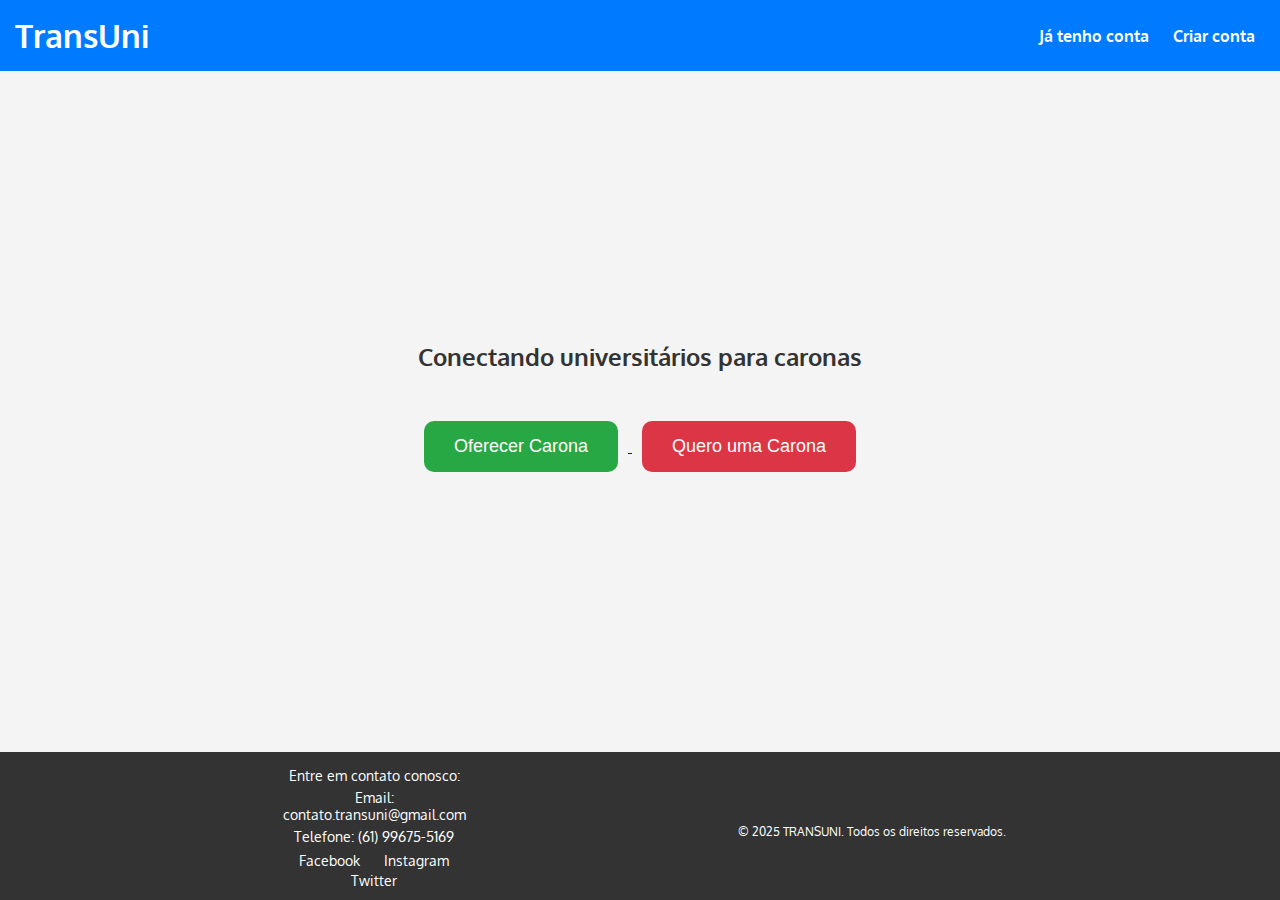
<file: index.html>
<!DOCTYPE html>
<html lang="pt-br">
<head>
    <meta charset="UTF-8">
    <meta name="viewport" content="width=device-width, initial-scale=1.0">
    <title>TransUni</title>
    <link rel="stylesheet" href="css/style.css">
    <link href="https://fonts.googleapis.com/css2?family=Oxygen:wght@400;700&display=swap" rel="stylesheet">


    
</head>
<body>

    <header>
        <h1>TransUni</h1>
        <nav>
            <a href="loguin.html">Já tenho conta</a>
            <a href="criar-conta.html">Criar conta</a>
        </nav>
    </header>

    <main>
        <h2 class="botoes">Conectando universitários para caronas</h2>
        <div class="botoes">
            <a href="oferecer-carona.html">
                <button class="btn oferecer">Oferecer Carona</button>
            </a>
            <a href="quero-carona.html">
                <button class="btn pegar">Quero uma Carona</button>
            </a>
        </div>
    </main>

    <footer>
        <div class="footer-content">
            <p>Entre em contato conosco:</p>
            <p>Email: contato.transuni@gmail.com</p>
            <p>Telefone: (61) 99675-5169</p>
            <div class="social-media">
                <a href="#">Facebook</a>
                <a href="https://www.instagram.com/victorhugomt__/">Instagram</a>
                <a href="#">Twitter</a>
            </div>
        </div>
        <div class="footer-bottom">
            <p>&copy; 2025 TRANSUNI. Todos os direitos reservados.</p>
        </div>
    </footer>

</body>
</html>
</file>
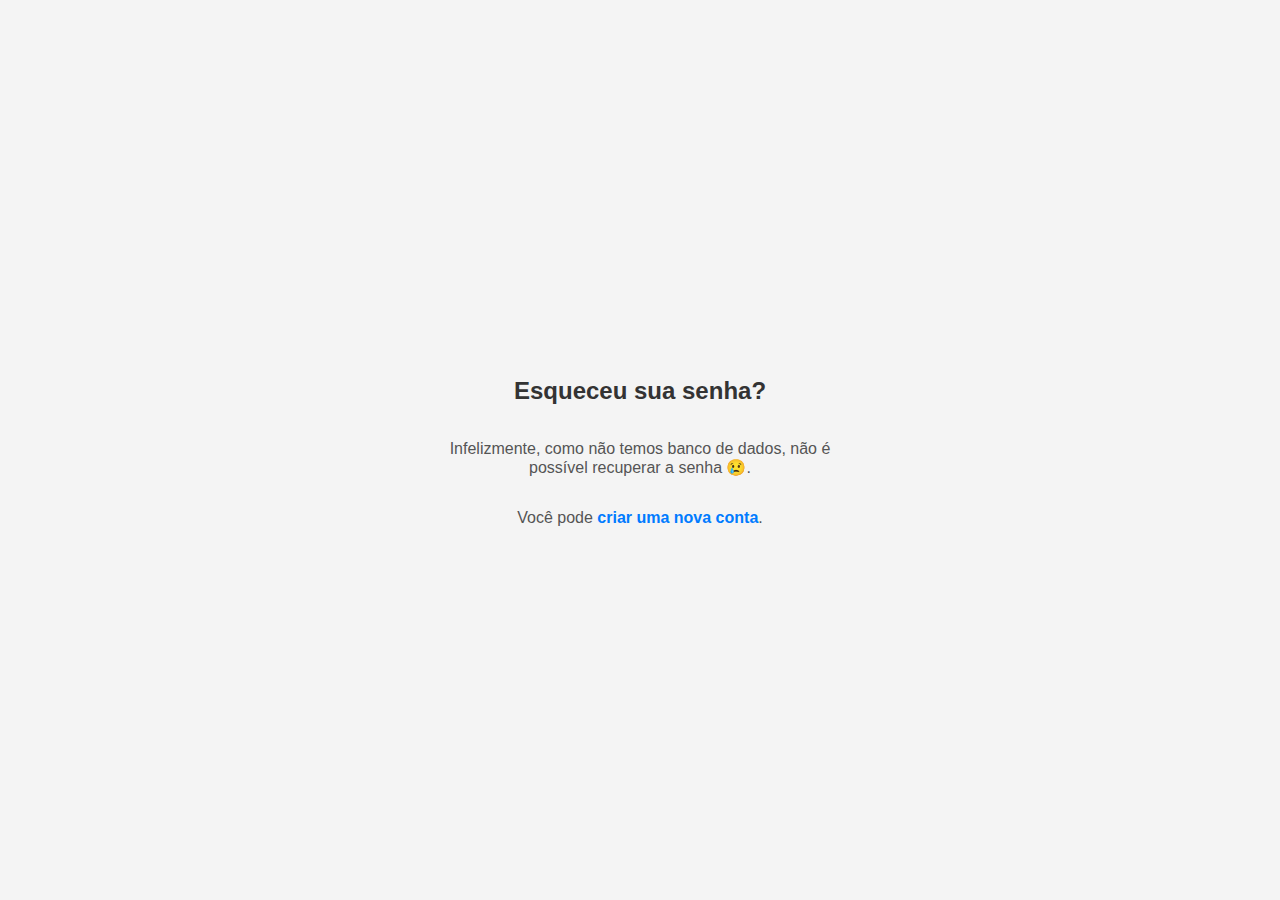
<file: esqueceu.html>
<!DOCTYPE html>
<html lang="pt-br">
<head>
  <meta charset="UTF-8" />
  <meta name="viewport" content="width=device-width, initial-scale=1.0"/>
  <title>Esqueceu a Senha - TransUni</title>
  <style>
    body {
      font-family: 'Oxygen', 'san-serif';
      margin: 0;
      padding: 0;
      background-color: #f4f4f4;
      text-align: center;
      display: flex;
      flex-direction: column;
      height: 100vh;
    }

    main {
      flex: 1;
      display: flex;
      flex-direction: column;
      justify-content: center;
      align-items: center;
      font-family: 'Lucida Sans', 'Lucida Sans Regular', 'Lucida Grande', 'Lucida Sans Unicode', Geneva, Verdana, sans-serif;
      padding: 20px;
    }

    h2 {
      color: #333;
    }

    p {
      font-size: 16px;
      color: #555;
      max-width: 400px;
    }

    a {
      color: #007bff;
      text-decoration: none;
      font-weight: bold;
    }

    a:hover {
      text-decoration: underline;
    }

    /* Responsividade */
    @media screen and (max-width: 480px) {
      p {
        font-size: 14px;
        max-width: 280px;
      }
    }
  </style>
</head>
<body>

  <main>
    <h2>Esqueceu sua senha?</h2>
    <p>Infelizmente, como não temos banco de dados, não é possível recuperar a senha 😢.</p>
    <p>Você pode <a href="criar-conta.html">criar uma nova conta</a>.</p>
  </main>

</body>
</html>
</file>
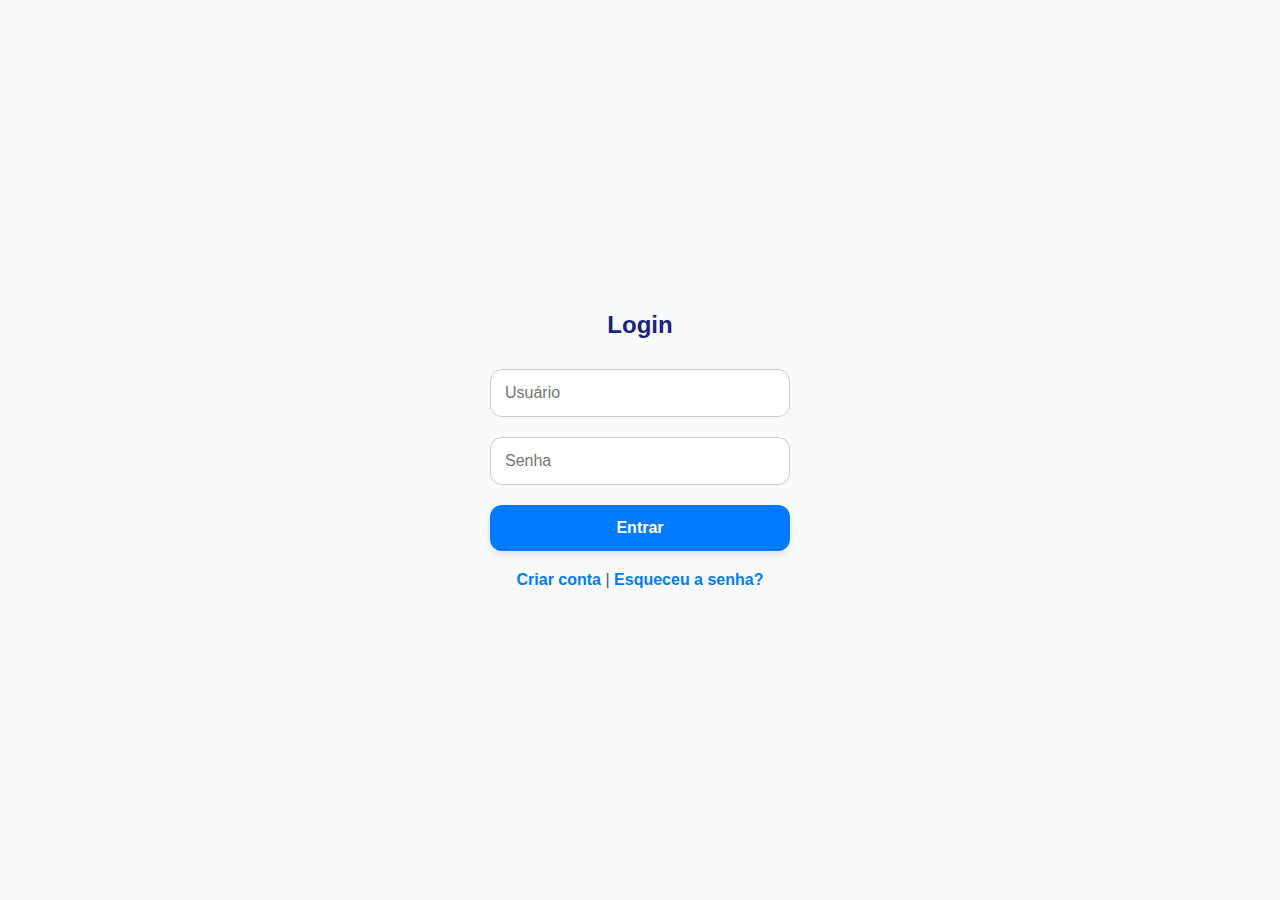
<file: login.html>
<!DOCTYPE html>
<html lang="pt-br">
<head>
  <meta charset="UTF-8" />
  <meta name="viewport" content="width=device-width, initial-scale=1.0"/>
  <title>Login - TransUni</title>
  <style>
    /* Reset básico */
    * {
      margin: 0;
      padding: 0;
      box-sizing: border-box;
    }

    body {
      font-family: 'Inter', sans-serif;
      background-color: #f9fafb;
      color: #333;
      display: flex;
      flex-direction: column;
      min-height: 100vh;
    }

    /* HEADER - caso queira adicionar depois */
    header {
      background-color: #0d47a1;
      color: white;
      padding: 20px 40px;
      display: flex;
      justify-content: space-between;
      align-items: center;
      flex-wrap: wrap;
      box-shadow: 0 2px 5px rgba(0,0,0,0.1);
    }

    header h1 {
      font-size: 28px;
      margin: 0;
    }

    nav a, #menu-usuario {
      font-weight: 500;
      color: white;
      text-decoration: none;
      font-size: 16px;
    }

    /* MAIN */
    main {
      flex: 1;
      display: flex;
      flex-direction: column;
      justify-content: center;
      align-items: center;
      padding: 40px 20px;
      text-align: center;
    }

    h2 {
      font-size: 24px;
      margin-bottom: 30px;
      color: #1a237e;
    }

    form {
      display: flex;
      flex-direction: column;
      gap: 20px;
      width: 300px;
      max-width: 90vw;
    }

    input[type="text"],
    input[type="password"] {
      padding: 14px;
      font-size: 16px;
      border: 1px solid #ccc;
      border-radius: 12px;
      width: 100%;
      box-sizing: border-box;
      transition: border-color 0.3s;
    }

    input[type="text"]:focus,
    input[type="password"]:focus {
      outline: none;
      border-color: #1a237e;
      box-shadow: 0 0 5px rgba(26,35,126,0.5);
    }

    .btn {
      padding: 14px 32px;
      font-size: 16px;
      border-radius: 12px;
      border: none;
      cursor: pointer;
      font-weight: 600;
      background-color: #007bff;
      color: white;
      box-shadow: 0 4px 8px rgba(0,0,0,0.1);
      transition: all 0.3s ease;
    }

    .btn:hover {
      transform: translateY(-3px);
      opacity: 0.9;
    }

    p {
      margin-top: 20px;
      font-size: 16px;
      color: #555;
    }

    p a {
      color: #007bff;
      text-decoration: none;
      font-weight: bold;
    }

    p a:hover {
      text-decoration: underline;
    }

    /* RESPONSIVO */
    @media (max-width: 768px) {
      main {
        padding: 20px 10px;
      }

      form {
        width: 100%;
      }

      .btn {
        width: 100%;
      }
    }
  </style>
</head>
<body>

  <main>
    <h2>Login</h2>
    <form id="loginForm">
      <input type="text" id="usuario" placeholder="Usuário" required>
      <input type="password" id="senha" placeholder="Senha" required>
      <button type="submit" class="btn">Entrar</button>
    </form>

    <p><a href="criar-conta.html">Criar conta</a> | <a href="esqueceu.html">Esqueceu a senha?</a></p>
  </main>

  <script src="js/auth.js"></script>
</body>
</html>
</file>
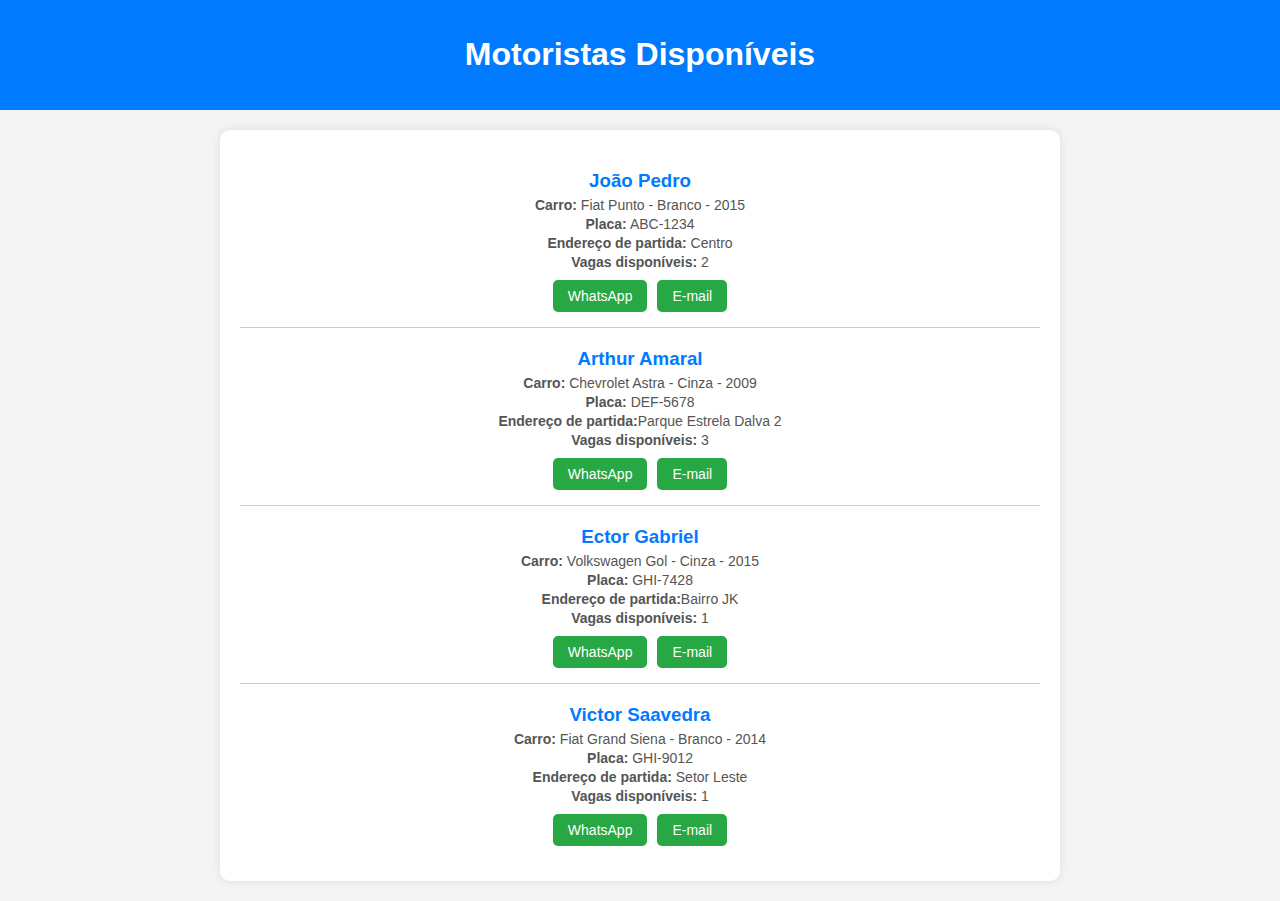
<file: motoristas-disponiveis.html>
<!DOCTYPE html>
<html lang="pt-br">
<head>
    <meta charset="UTF-8">
    <meta name="viewport" content="width=device-width, initial-scale=1.0">
    <title>Motoristas Disponíveis</title>
    <style>
body {
    font-family: Arial, sans-serif;
    margin: 0;
    padding: 0;
    background-color: #f4f4f4;
    text-align: center;
}

header {
    background-color: #007bff;
    color: white;
    padding: 15px;
}

.container {
    max-width: 800px;
    margin: 20px auto;
    background: white;
    padding: 20px;
    border-radius: 10px;
    box-shadow: 0px 0px 10px rgba(0, 0, 0, 0.1);
}

.motorista {
    border-bottom: 1px solid #ccc;
    padding: 15px 0;
}

.motorista:last-child {
    border-bottom: none;
}

.motorista h3 {
    margin: 5px 0;
    color: #007bff;
}

.motorista p {
    margin: 3px 0;
    font-size: 14px;
    color: #555;
}

.contato {
    margin-top: 10px;
    display: flex;
    justify-content: center;
    gap: 10px;
    flex-wrap: wrap;
}

.contato a {
    text-decoration: none;
    color: white;
    background: #28a745;
    padding: 8px 15px;
    border-radius: 5px;
    display: inline-block;
    font-size: 14px;
}

.contato a:hover {
    opacity: 0.8;
}

/* Responsividade */
@media (max-width: 768px) {
    .container {
        width: 90%;
        padding: 15px;
    }

    .motorista p {
        font-size: 13px;
    }

    .contato {
        flex-direction: column;
        align-items: center;
    }

    .contato a {
        width: 80%;
        text-align: center;
    }
}

@media (max-width: 480px) {
    .motorista p {
        font-size: 12px;
    }

    .contato a {
        width: 100%;
    }
}
    </style>
</head>
<body>

<header>
    <h1>Motoristas Disponíveis</h1>
</header>

<div class="container">
    <div class="motorista">
        <h3>João Pedro</h3>
        <p><strong>Carro:</strong> Fiat Punto - Branco - 2015</p>
        <p><strong>Placa:</strong> ABC-1234</p>
        <p><strong>Endereço de partida:</strong> Centro</p>
        <p><strong>Vagas disponíveis:</strong> 2</p>
        <div class="contato">
            <a href="https://wa.me/5561983338660" target="_blank">WhatsApp</a>
            <a href="mailto:joao@email.com">E-mail</a>
        </div>
    </div>

    <div class="motorista">
        <h3>Arthur Amaral</h3>
        <p><strong>Carro:</strong> Chevrolet Astra - Cinza - 2009</p>
        <p><strong>Placa:</strong> DEF-5678</p>
        <p><strong>Endereço de partida:</strong>Parque Estrela Dalva 2</p>
        <p><strong>Vagas disponíveis:</strong> 3</p>
        <div class="contato">
            <a href="https://wa.me/5561999313061" target="_blank">WhatsApp</a>
            <a href="mailto:arthur@email.com">E-mail</a>
        </div>
    </div>

    <div class="motorista">
        <h3>Ector Gabriel</h3>
        <p><strong>Carro:</strong> Volkswagen Gol - Cinza - 2015</p>
        <p><strong>Placa:</strong> GHI-7428</p>
        <p><strong>Endereço de partida:</strong>Bairro JK</p>
        <p><strong>Vagas disponíveis:</strong> 1</p>
        <div class="contato">
            <a href="https://wa.me/5561992747272" target="_blank">WhatsApp</a>
            <a href="mailto:gabriel@email.com">E-mail</a>
        </div>
    </div>

    <div class="motorista">
        <h3>Victor Saavedra</h3>
        <p><strong>Carro:</strong> Fiat Grand Siena - Branco - 2014</p>
        <p><strong>Placa:</strong> GHI-9012</p>
        <p><strong>Endereço de partida:</strong> Setor Leste</p>
        <p><strong>Vagas disponíveis:</strong> 1</p>
        <div class="contato">
            <a href="https://wa.me/5561996755169" target="_blank">WhatsApp</a>
            <a href="mailto:victor@email.com">E-mail</a>
        </div>
    </div>

</div>

</body>
</html>
</file>
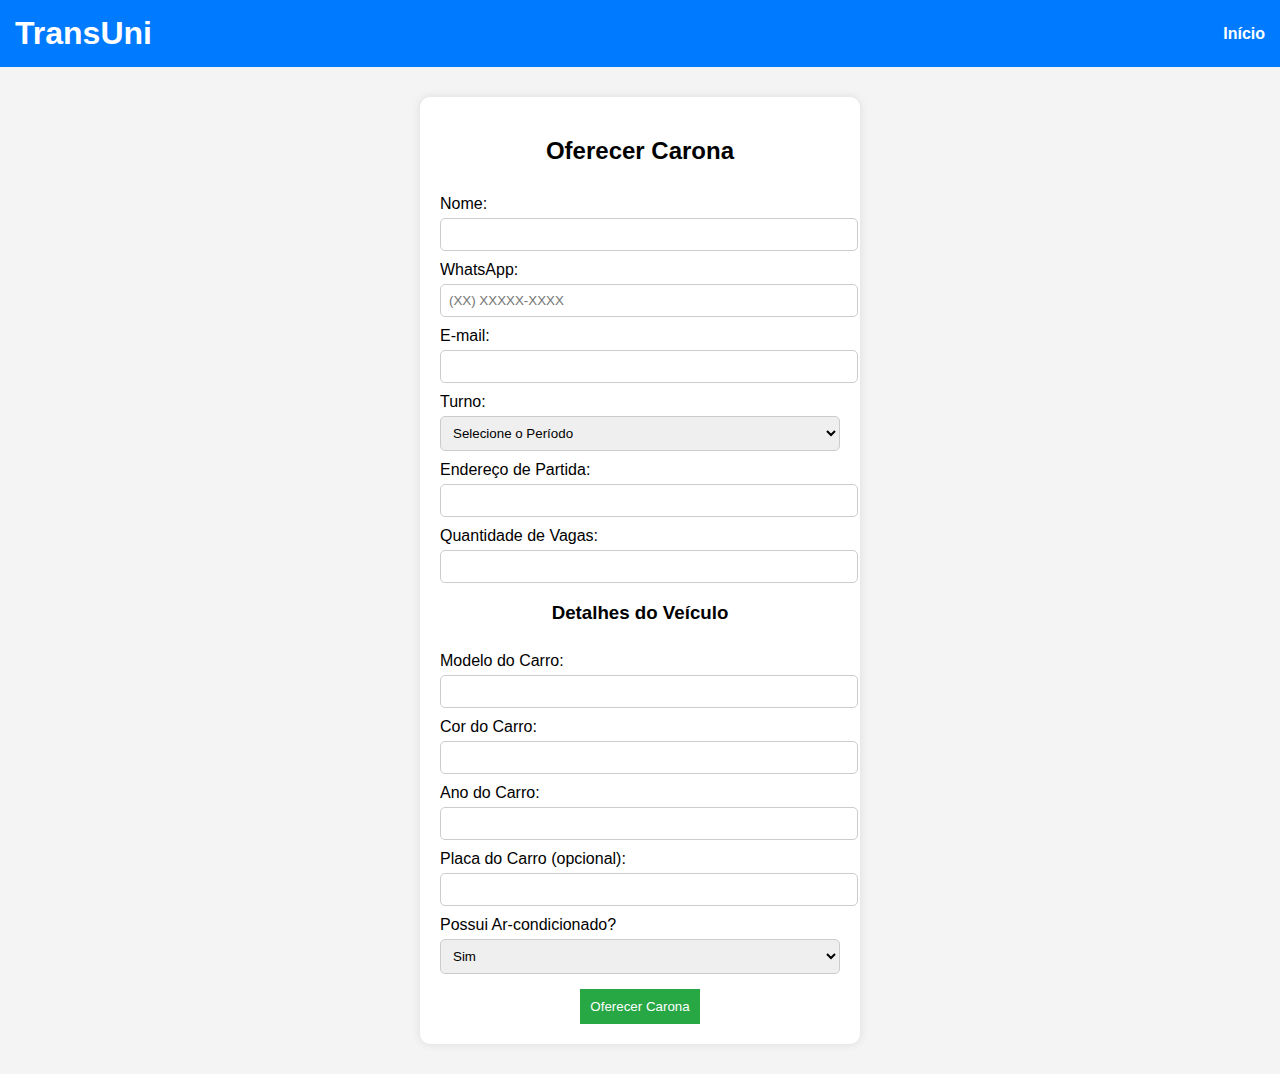
<file: oferecer-carona.html>
<!DOCTYPE html>
<html lang="pt-br">
<head>
    <meta charset="UTF-8">
    <meta name="viewport" content="width=device-width, initial-scale=1.0">
    <title>Oferecer Carona</title>
    <link rel="stylesheet" href="css/oferecer-carona.css">
</head>
<body>

    <header>
        <h1>TransUni</h1>
        <nav>
            <a href="index.html">Início</a>
        </nav>
    </header>

    <main>
        <h2>Oferecer Carona</h2>
        <form action="#" method="POST">
            <label for="nome">Nome:</label>
            <input type="text" id="nome" name="nome" required>

            <label for="whatsapp">WhatsApp:</label>
            <input type="tel" id="whatsapp" name="whatsapp" required placeholder="(XX) XXXXX-XXXX">

            <label for="email">E-mail:</label>
            <input type="email" id="email" name="email" required>

            <label for="Turno">Turno:</label>
            <select id="Turno" name="Turno" required>
                <option value="" disabled selected>Selecione o Período</option>
                <option value="manha">Manhã</option>
                <option value="tarde">Tarde</option>
                <option value="noite">Noite</option>
            </select>

            <label for="endereco">Endereço de Partida:</label>
            <input type="text" id="endereco" name="endereco" required>

            <label for="vagas">Quantidade de Vagas:</label>
            <input type="number" id="vagas" name="vagas" min="1" required>

            <h3>Detalhes do Veículo</h3>

            <label for="modelo">Modelo do Carro:</label>
            <input type="text" id="modelo" name="modelo" required>

            <label for="cor">Cor do Carro:</label>
            <input type="text" id="cor" name="cor" required>

            <label for="ano">Ano do Carro:</label>
            <input type="number" id="ano" name="ano" min="2000" required>

            <label for="placa">Placa do Carro (opcional):</label>
            <input type="text" id="placa" name="placa">

            <label for="ar">Possui Ar-condicionado?</label>
            <select id="ar" name="ar">
                <option value="sim">Sim</option>
                <option value="nao">Não</option>
            </select>

            <a href="motoristas-disponiveis.html">
                <button type="button">Oferecer Carona</button>
            </a>
        </form>
    </main>

</body>
</html>
</file>
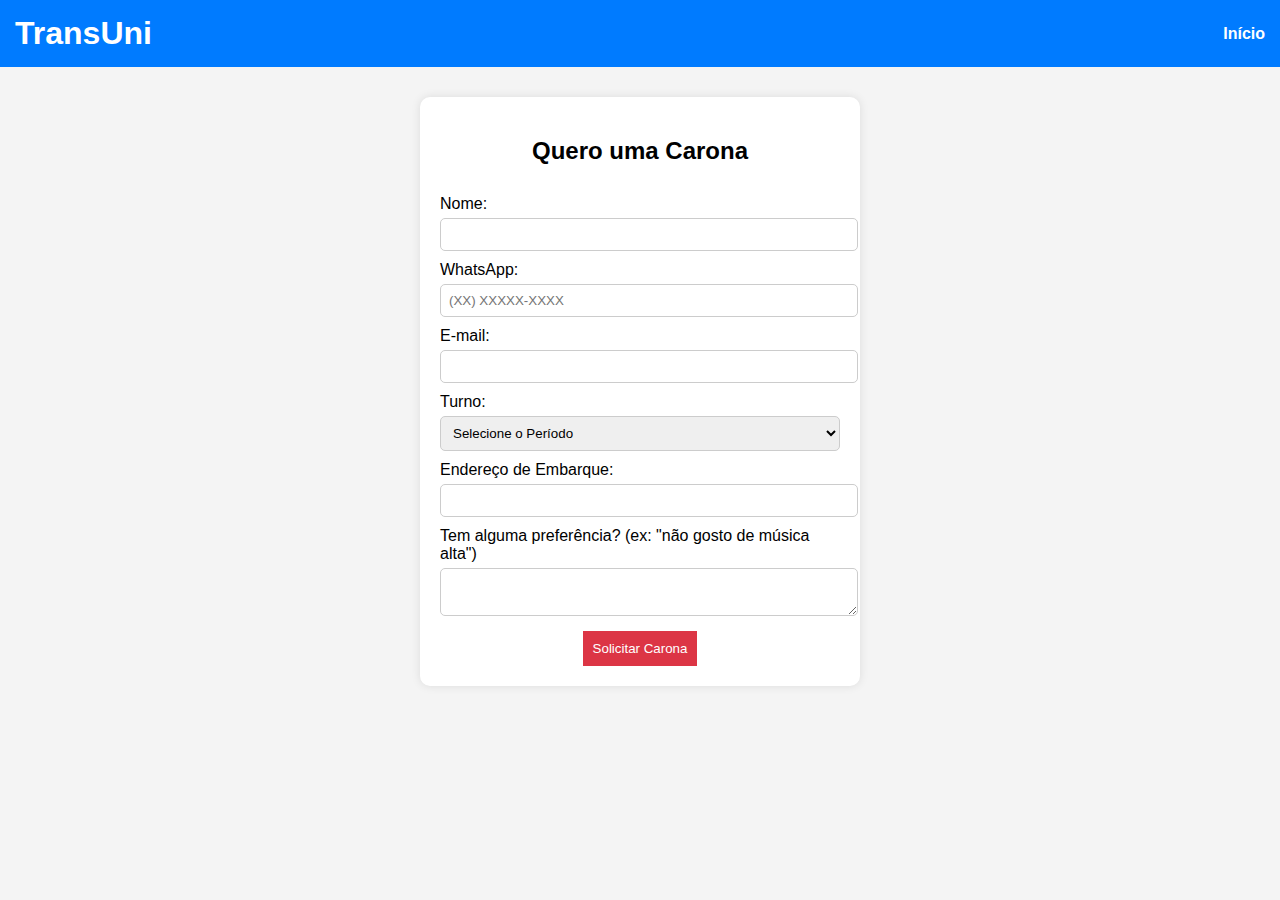
<file: quero-carona.html>
<!DOCTYPE html>
<html lang="pt-br">
<head>
    <meta charset="UTF-8">
    <meta name="viewport" content="width=device-width, initial-scale=1.0">
    <title>Quero uma Carona</title>
    <link rel="stylesheet" href="css/quero-carona.css">
</head>
<body>

    <header>
        <h1>TransUni</h1>
        <nav>
            <a href="index.html">Início</a>
        </nav>
    </header>

    <main>
        <h2>Quero uma Carona</h2>
        <form action="#" method="POST">
            <label for="nome">Nome:</label>
            <input type="text" id="nome" name="nome" required>

            <label for="whatsapp">WhatsApp:</label>
            <input type="tel" id="whatsapp" name="whatsapp" required placeholder="(XX) XXXXX-XXXX">

            <label for="email">E-mail:</label>
            <input type="email" id="email" name="email" required>

            <label for="Turno">Turno:</label>
            <select id="Turno" name="Turno" required>
                <option value="" disabled selected>Selecione o Período</option>
                <option value="manha">Manhã</option>
                <option value="tarde">Tarde</option>
                <option value="noite">Noite</option>
            </select>

            <label for="endereco">Endereço de Embarque:</label>
            <input type="text" id="endereco" name="endereco" required>            

            <label for="preferencia">Tem alguma preferência? (ex: "não gosto de música alta")</label>
            <textarea id="preferencia" name="preferencia"></textarea>

            <a href="motoristas-disponiveis.html">
                <button type="button">Solicitar Carona</button>
            </a>
        </form>
    </main>

</body>
</html>
</file>
<file: css/style.css>
body {
    font-family: 'Oxygen','san-serif';
    margin: 0;
    padding: 0;
    background-color: #f4f4f4;
    text-align: center;
    display: flex;
    flex-direction: column;
    height: 100vh;
}

header {
    background-color: #007bff;
    color: white;
    padding: 15px;
    display: flex;
    justify-content: space-between;
    align-items: center;
}

header h1 {
    margin: 0;
}

nav a {
    color: white;
    text-decoration: none;
    margin: 0 10px;
    font-weight: bold;
}

main {
    flex: 1;
    display: flex;
    flex-direction: column;
    justify-content: center;
    align-items: center;
}

h2 {
    color: #333;
}

.botoes {
    margin-top: 20px;
    align-items: center;
}

.btn {
    display: inline-block;
    padding: 15px 30px;
    font-size: 18px;
    border: none;
    cursor: pointer;
    margin: 10px;
    border-radius: 10px;
    transition: 0.5s;
}

.oferecer {
    background-color: #28a745;
    color: white;
}

.pegar {
    background-color: #dc3545;
    color: white;
}

.btn:hover {
    opacity: 0.8;
}

footer {
    background-color: #333;
    color: white;
    padding: 10px;
    text-align: center;
    display: flex;
    justify-content: space-evenly;
    align-items: flex-start;
    flex-wrap: wrap;
    margin-top: 20px;
}

.footer-content {
    margin: 0px;
    max-width: 200px;
}

.footer-content p {
    margin: 5px 0;
    font-size: 14px;
}

.footer-content .divider {
    border-top: 1px solid #555;
    margin: 10px 0;
}

.social-media a {
    color: white;
    text-decoration: none;
    margin: 0 10px;
    font-size: 14px;
}

.social-media a:hover {
    text-decoration: underline;
}

.footer-bottom {
    margin-top: 50px;
    font-size: 12px;
}

/* Media Queries para responsividade */
@media screen and (max-width: 768px) {
    header {
        flex-direction: column;
        text-align: center;
    }

    nav a {
        margin-bottom: 10px;
    }

    .botoes {
        margin-top: 40px;
        padding: 20px;
    }

    .btn {
        font-size: 16px;
        padding: 12px 25px;
    }

    footer {
        flex-direction: column;
        align-items: center;
    }

    .footer-content {
        margin: 10px 0;
        max-width: 100%;
        text-align: center;
    }

    .social-media a {
        font-size: 12px;
        margin: 5px 8px;
    }

    .footer-bottom {
        margin-top: 20px;
        font-size: 10px;
    }
}

@media screen and (max-width: 480px) {
    .btn {
        font-size: 14px;
        padding: 10px 20px;
    }

    .footer-content p {
        font-size: 12px;
    }

    .footer-bottom {
        font-size: 10px;
    }

    footer {
        padding: 15px;
    }
}
</file>
<file: css/oferecer-carona.css>
body {
    font-family: 'Oxygen', sans-serif;
    margin: 0;
    padding: 0;
    background-color: #f4f4f4;
    text-align: center;
}

header {
    background-color: #007bff;
    color: white;
    padding: 15px;
    display: flex;
    justify-content: space-between;
    align-items: center;
}

header h1 {
    margin: 0;
}

nav a {
    color: white;
    text-decoration: none;
    font-weight: bold;
}

main {
    max-width: 400px;
    margin: 30px auto;
    background: white;
    padding: 20px;
    border-radius: 10px;
    box-shadow: 0 0 10px rgba(0, 0, 0, 0.1);
}

form {
    display: flex;
    flex-direction: column;
}

label {
    text-align: left;
    margin-top: 10px;
}

input, select, textarea {
    width: 100%;
    padding: 8px;
    margin-top: 5px;
    border-radius: 5px;
    border: 1px solid #ccc;
}

button {
    background-color: #28a745;
    color: white;
    padding: 10px;
    border: none;
    cursor: pointer;
    margin-top: 15px;
}

button:hover {
    opacity: 0.8;
}

/* Responsividade */
@media (max-width: 600px) {
    main {
        width: 90%;
    }
}
</file>
<file: css/quero-carona.css>
body {
    font-family: 'Oxygen', sans-serif;
    margin: 0;
    padding: 0;
    background-color: #f4f4f4;
    text-align: center;
}

header {
    background-color: #007bff;
    color: white;
    padding: 15px;
    display: flex;
    justify-content: space-between;
    align-items: center;
}

header h1 {
    margin: 0;
}

nav a {
    color: white;
    text-decoration: none;
    font-weight: bold;
}

main {
    max-width: 400px;
    margin: 30px auto;
    background: white;
    padding: 20px;
    border-radius: 10px;
    box-shadow: 0 0 10px rgba(0, 0, 0, 0.1);
}

form {
    display: flex;
    flex-direction: column;
}

label {
    text-align: left;
    margin-top: 10px;
}

input, select, textarea {
    width: 100%;
    padding: 8px;
    margin-top: 5px;
    border-radius: 5px;
    border: 1px solid #ccc;
}

button {
    background-color: #dc3545;
    color: white;
    padding: 10px;
    border: none;
    cursor: pointer;
    margin-top: 15px;
}

button:hover {
    opacity: 0.8;
}

/* Responsividade */
@media (max-width: 600px) {
    main {
        width: 90%;
    }
}
</file>
